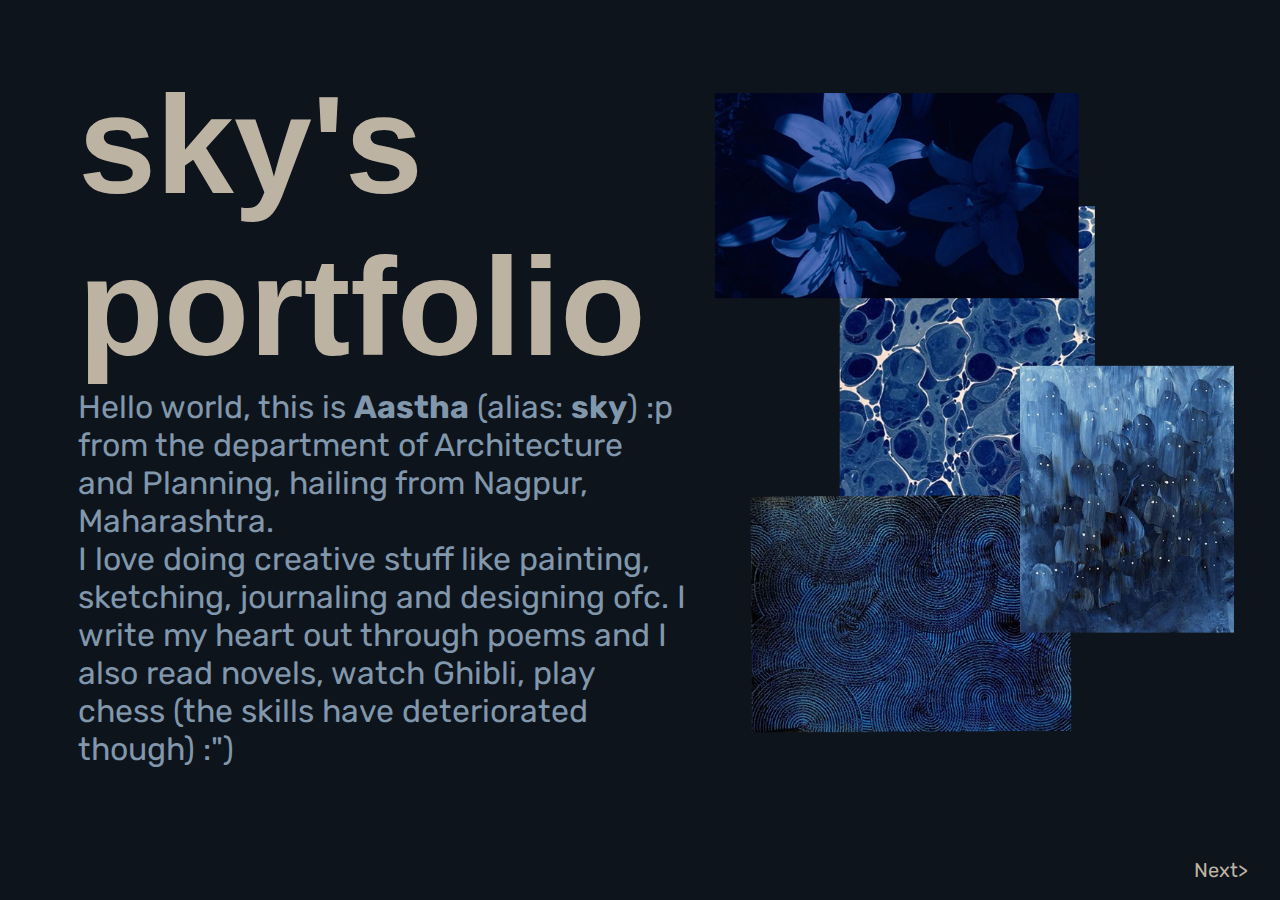
<file: index.html>
<!DOCTYPE html>
<html lang="en-US">

<head>
  <link rel="stylesheet" href="style.css" />
  <meta charset="utf-8" />
  <meta name="viewport" content="width=device-width" />
  <title>sky's portfolio</title>
  <link rel="preconnect" href="https://fonts.googleapis.com">
  <link rel="preconnect" href="https://fonts.gstatic.com" crossorigin>
  <link href="https://fonts.googleapis.com/css2?family=Miriam+Libre:wght@400..700&display=swap" rel="stylesheet">
  <link rel="preconnect" href="https://fonts.googleapis.com">
  <link rel="preconnect" href="https://fonts.gstatic.com" crossorigin>
  <link href="https://fonts.googleapis.com/css2?family=Rubik:ital,wght@0,300..900;1,300..900&display=swap"
    rel="stylesheet">
</head>

<body>
  <section class="page1">
    <div class="hero">
      <div class="intro">
        <div id="main-text">
          <h1>sky's <br> portfolio</h1>
        </div>
        <div class="content">
          <p>Hello world, this is <strong>Aastha</strong> (alias: <strong>sky</strong>) :p from the department of
            Architecture
            and Planning, hailing from Nagpur, Maharashtra.<br>
            I love doing creative stuff like painting, sketching, journaling and designing ofc. I write my heart out
            through
            poems and I also read novels, watch Ghibli, play chess (the skills have deteriorated though) :") </p>
        </div>
      </div>
      <div class="graphic">
        <img src="assets/collective graphic.png">
      </div>
    </div>
    <p class="footer"><a target="blank" href="page2.html">Next></a></p>
  </section>
</body>
</html>
</file>
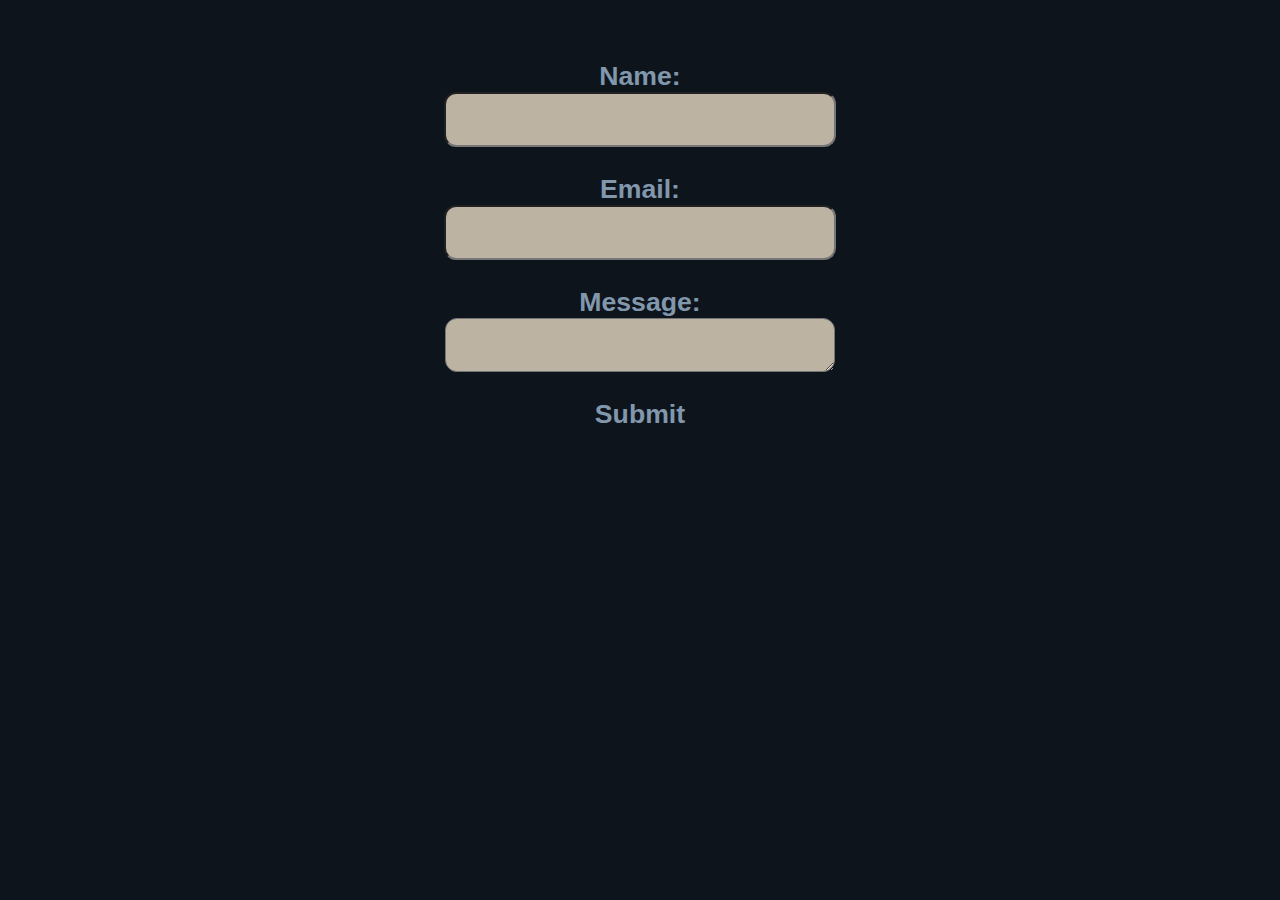
<file: form.html>
<!DOCTYPE html>
<html lang="en-US">

<head>
    <link rel="stylesheet" href="formstyle.css" />
    <meta charset="utf-8" />
    <meta name="viewport" content="width=device-width" />
    <title>contact me</title>
    <link rel="preconnect" href="https://fonts.googleapis.com">
    <link rel="preconnect" href="https://fonts.gstatic.com" crossorigin>
    <link href="https://fonts.googleapis.com/css2?family=Miriam+Libre:wght@400..700&display=swap" rel="stylesheet">
    <link rel="preconnect" href="https://fonts.googleapis.com">
    <link rel="preconnect" href="https://fonts.gstatic.com" crossorigin>
    <link href="https://fonts.googleapis.com/css2?family=Rubik:ital,wght@0,300..900;1,300..900&display=swap"
        rel="stylesheet">
</head>

<body>
    <div class="nem">
        <form>
            <p>
                <label for="name">Name:</label><br>
                <input type="text" id="name" name="user_name" />
            </p>
            <p>
                <label for="mail">Email:</label><br>
                <input type="email" id="mail" name="user_email" />
            </p>
            <p>
                <label for="msg">Message:</label><br>
                <textarea id="msg" name="user_message"></textarea>
            </p>
            <p class="button">Submit</p>
        </form>
    </div>
</body>

</html>
</file>
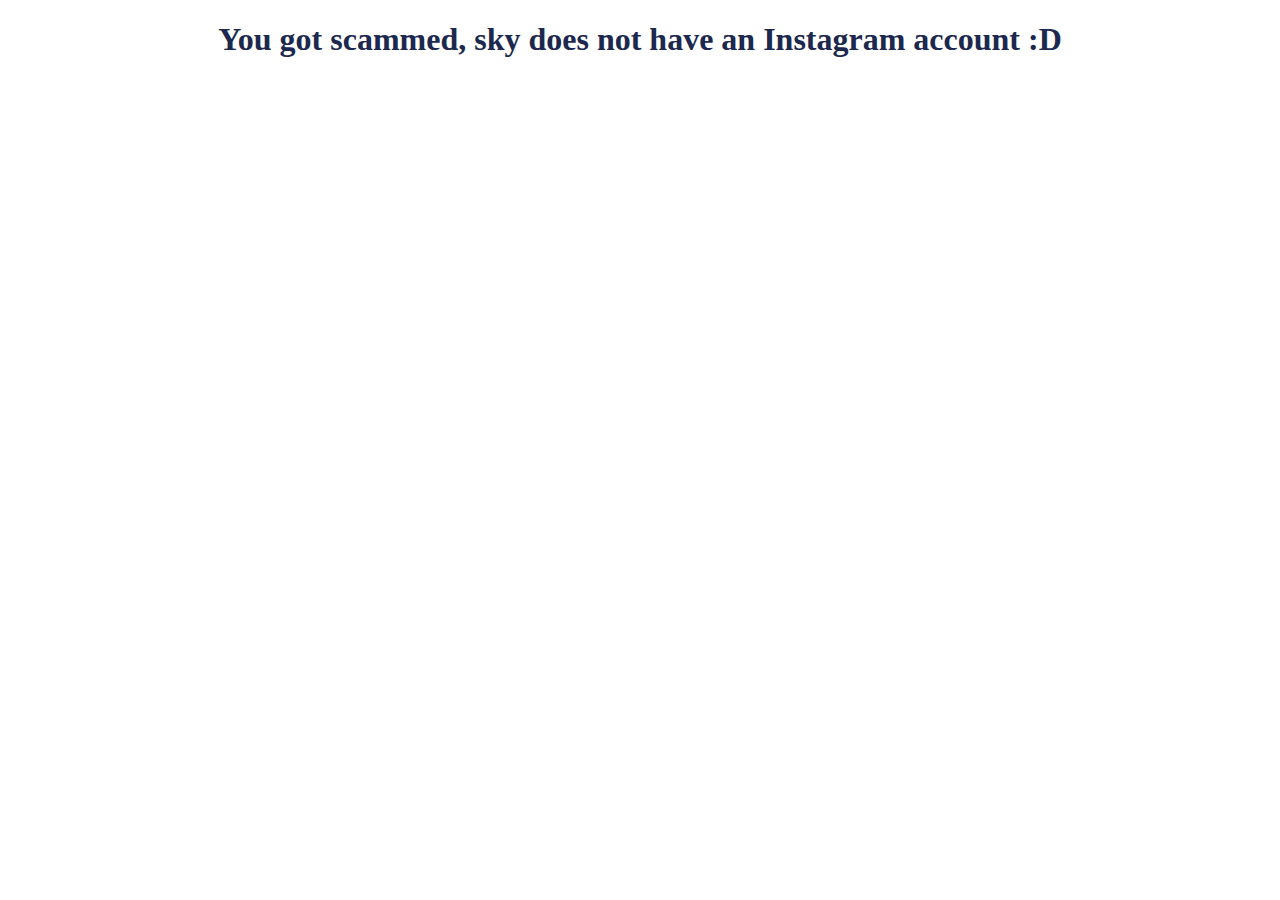
<file: assets/scam alert.html>
<!DOCTYPE html>
<html>
<head>
    <title>Scam Alert</title>
</head>
<body>
    <h1 style="color: #1C284E; text-align: center;">You got scammed, sky does not have an Instagram account :D</h1>
</body>
</html>
</file>
<file: style.css>
* {
  padding: 0;
  margin: 0;
  box-sizing: border-box;
  background-color: #0E141C;
}

h2 {
  font-size: 2.5rem;
  color: #8197AC;
  text-align: center;
  font-family: 'Montserrat Alternates', sans-serif;
  font-weight: 600;
  padding-top: 10%;
  padding-bottom: 5%;
}

h3 {
  text-align: center;
  font-size: 1.875rem;
  font-family: 'Montserrat Alternates', sans-serif;
  font-weight: 600;
  color: #bdb3a3;
}

h1 {
  color: #bdb3a3;
  font-family: 'Montserrat Alternates', sans-serif;
  font-weight: 600;
}

.intro {
  width: 50vw;
  display: flex;
  flex-direction: column;
  justify-content: space-around;
  z-index: 2;
}

.hero {
  display: flex;
  justify-content: space-around;
  width: 100%;
  padding: 2rem;
}

#main-text {
  font-size: 4.375rem;
  padding-left: 5%;
  padding-top: 5%;
}

.content {
  color: #8197AC;
  font-size: 2rem;
  width: 50vw;
  padding-left: 5%;
  font-family: "Rubik", sans-serif;
  font-optical-sizing: auto;
  font-weight: 400;
  font-style: normal;
}

.graphic {
  padding-top: 5%;
  align-items: flex-end;
  z-index: 1;
}

.graphic img {
  height: 40rem;
  min-width: fit-content;
}

.footer {
  position: fixed;
  bottom: 2%;
  right: 2%;
  z-index: 2;
}

.footer a {
  padding: 0.2rem 0.4rem;
  font-size: 1.25rem;
  font-family: 'Rubik', sans-serif;
  color: #bdb3a3;
  text-decoration: none;
}

.footer a:hover {
  color: #607ea2;
}

@media (max-width: 768px) {
  .intro {
    width: 90%; 
  }

  .graphic {
    display: none;
  }

  .content {
    width: 90%;
    text-align: center;
    margin-bottom: 2rem;
    font-size: 1.75rem;
  }

  #main-text {
    padding-left: 2%;
    text-align: left;
    margin-bottom: 1rem;
    margin-right: 1vw;
  }

  .hero {
    flex-direction: column;
    align-items: center;
    padding-bottom: 3rem;
  }

  .footer {
    position: fixed;
    bottom: 1rem;
    right: 1rem;
    z-index: 10;
  }
}

.montserrat-alternates-semibold {
  font-family: "Montserrat Alternates", sans-serif;
  font-weight: 600;
  font-style: normal;
}

.rubik {
  font-family: "Rubik", sans-serif;
  font-optical-sizing: auto;
  font-weight: 400;
  font-style: normal;
}
</file>
<file: formstyle.css>
* {
    background-color: #0E141C;
}

form {
    display: inline-block;
    padding: 1em;
    background-color: #0E141C;
}

.nem {
    text-align: center;
    font-size: 20pt;
    font-family: "Montserrat Alternates", sans-serif;
    font-weight: 600;
    font-style: normal;
    color: #8197AC;
    justify-content: center;
}

#name {
    width: 30vw;
    height: 3vw;
    background-color: #bdb3a3;
    padding-top: 3%;
    border-radius: 0.75rem;
    vertical-align: middle;
    justify-content: center;
}

#mail {
    width: 30vw;
    height: 3vw;
    background-color: #bdb3a3;
    padding-top: 3%;
    border-radius: 0.75rem;
    vertical-align: middle;
    justify-content: center;
}

#msg {
    width: 30vw;
    height: 3vw;
    background-color: #bdb3a3;
    padding-top: 3%;
    border-radius: 0.75rem;
    vertical-align: middle;
    vertical-align: middle;
    justify-content: center;
}

.button{
    text-align: center;
    font-size: 20pt;
    font-family: "Montserrat Alternates", sans-serif;
    font-weight: 700;
    font-style: normal;
    vertical-align: middle;
    justify-content: center;
    color: #8197AC;
}

.button:hover{
    color: #bdb3a3;
}
</file>
